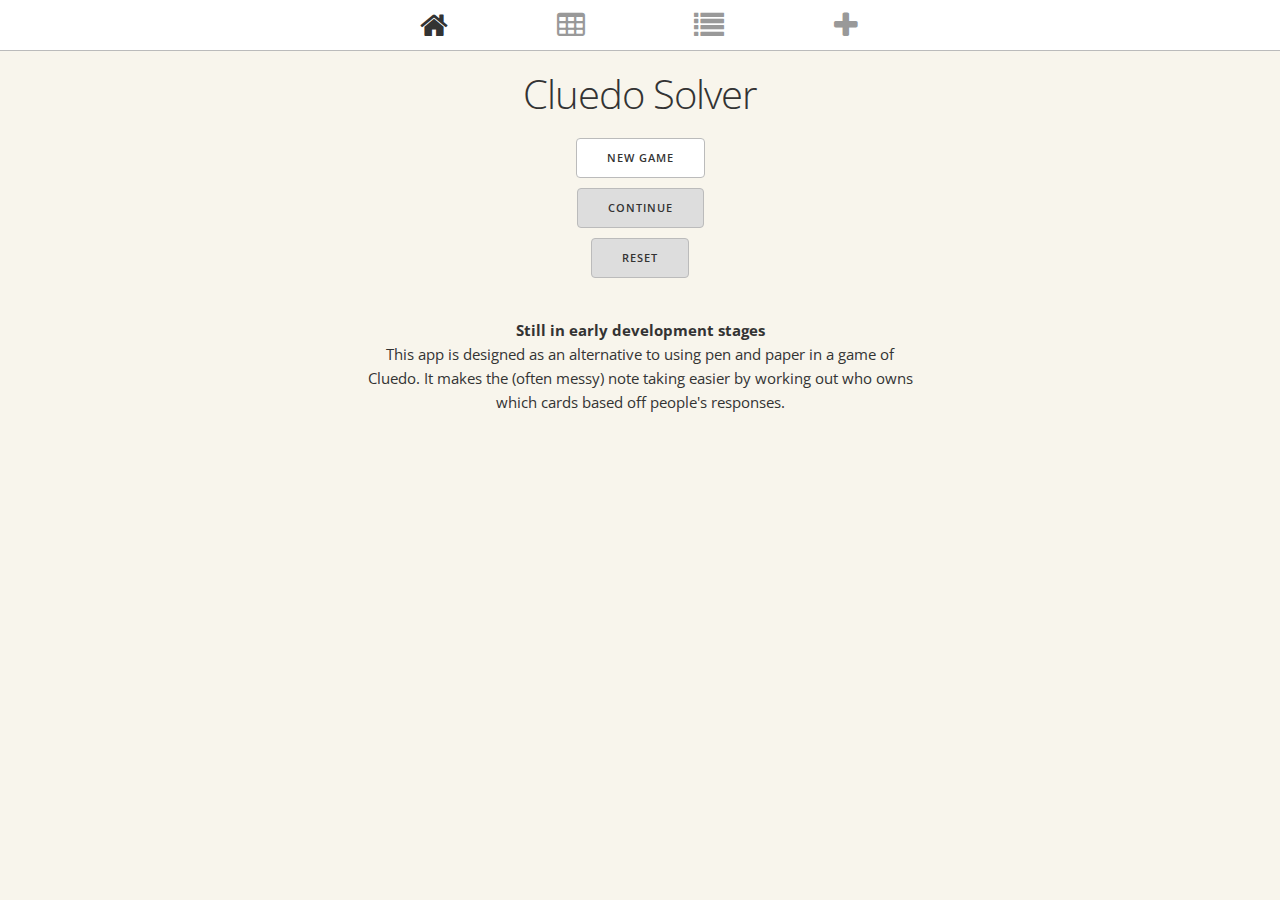
<file: index.html>
<!DOCTYPE html>
<html ng-app="app">
  <head>
    <title>Cluedo Solver</title>
    <meta name="author" content="Paul Bond">
    <meta name="description" content="Online app to replace the paper score card in Cluedo/Clue">
    <meta name="viewport" content="width=device-width, initial-scale=1, user-scalable=no">
    
    <meta name="apple-mobile-web-app-capable" content="yes">
    <meta name="apple-mobile-web-app-title" content="Cluedo Solver">
    <meta name="application-name" content="Cluedo Solver">
    <meta name="msapplication-TileColor" content="#da532c">
    <meta name="msapplication-TileImage" content="icons/mstile-144x144.png">
    <meta name="msapplication-config" content="icons/browserconfig.xml">
    
    <!--Icons-->
    <link rel="apple-touch-icon" sizes="57x57" href="icons/apple-touch-icon-57x57.png">
    <link rel="apple-touch-icon" sizes="60x60" href="icons/apple-touch-icon-60x60.png">
    <link rel="apple-touch-icon" sizes="72x72" href="icons/apple-touch-icon-72x72.png">
    <link rel="apple-touch-icon" sizes="76x76" href="icons/apple-touch-icon-76x76.png">
    <link rel="apple-touch-icon" sizes="114x114" href="icons/apple-touch-icon-114x114.png">
    <link rel="apple-touch-icon" sizes="120x120" href="icons/apple-touch-icon-120x120.png">
    <link rel="apple-touch-icon" sizes="144x144" href="icons/apple-touch-icon-144x144.png">
    <link rel="apple-touch-icon" sizes="152x152" href="icons/apple-touch-icon-152x152.png">
    <link rel="apple-touch-icon" sizes="180x180" href="icons/apple-touch-icon-180x180.png">
    <link rel="icon" type="image/png" href="icons/favicon-32x32.png" sizes="32x32">
    <link rel="icon" type="image/png" href="icons/favicon-194x194.png" sizes="194x194">
    <link rel="icon" type="image/png" href="icons/favicon-96x96.png" sizes="96x96">
    <link rel="icon" type="image/png" href="icons/android-chrome-192x192.png" sizes="192x192">
    <link rel="icon" type="image/png" href="icons/favicon-16x16.png" sizes="16x16">
    <link rel="manifest" href="icons/manifest.json">
    <link rel="mask-icon" href="icons/safari-pinned-tab.svg" color="#000000">
    <link rel="shortcut icon" href="icons/favicon.ico">
    
    <link rel="stylesheet" href="https://maxcdn.bootstrapcdn.com/font-awesome/4.5.0/css/font-awesome.min.css">
    <link rel="stylesheet" href="https://fonts.googleapis.com/css?family=Open+Sans">
    <link rel="stylesheet" href="css/normalize.css">
    <link rel="stylesheet" href="css/app.css">
  </head>
  <body>
    <cs-nav></cs-nav>
    <div class="container">
      <ng-view></ng-view>
    </div>
    <script src="lib/angular.1.4.6.min.js"></script>
    <script src="lib/angular-route.1.4.6.min.js"></script>
    <script src="lib/ngStorage.min.js"></script>
    <script src="app.js"></script>
    <script src="controllers/add_turn.js"></script>
    <script src="controllers/home.js"></script>
    <script src="controllers/overview.js"></script>
    <script src="controllers/setup.js"></script>
    <script src="controllers/turns.js"></script>
    <script src="services/data.js"></script>
    <script src="services/logic.js"></script>
    <script src="services/store.js"></script>
    <script src="services/utils.js"></script>
    <script src="directives/cs_nav.js"></script>
    <script src="directives/a_disabled.js"></script>
  </body>
</html>
</file>
<file: css/app.css>
/*
* Based off Skeleton V2.0.4
* Copyright 2016, Paul Bond
* Free to use under the MIT license.
* http://www.opensource.org/licenses/mit-license.php
*/

/* Base Styles
–––––––––––––––––––––––––––––––––––––––––––––––––– */
html {
  font-size: 62.5%; }
body {
  font-size: 1.5em;
  line-height: 1.6;
  font-weight: 400;
  font-family: 'Open Sans', sans-serif;
  color: #333;
  text-align: center;
  padding-top: 70px; 
  padding-bottom: 20px; 
  background-color: #f8f5ec; }


/* Typography
–––––––––––––––––––––––––––––––––––––––––––––––––– */
h1, h2, h3, h4, h5, h6 {
  margin-top: 0;
  margin-bottom: 2rem;
  font-weight: 200; }
h1 { font-size: 4.0rem; line-height: 1.2;  letter-spacing: -.1rem;}
h2 { font-size: 3.6rem; line-height: 1.25; letter-spacing: -.1rem; }
h3 { font-size: 3.0rem; line-height: 1.3;  letter-spacing: -.1rem; }
h4 { font-size: 2.4rem; line-height: 1.35; letter-spacing: -.08rem; }
h5 { font-size: 1.8rem; line-height: 1.5;  letter-spacing: -.05rem; }
h6 { font-size: 1.5rem; line-height: 1.6;  letter-spacing: 0; }

p {
  margin-top: 0; }
p.text {
  text-align: left; }


/* Container
–––––––––––––––––––––––––––––––––––––––––––––––––– */
.container {
  position: relative;
  width: 100%;
  max-width: 550px;
  margin: 0 auto;
  padding: 0 20px;
  box-sizing: border-box; }

@media (min-width: 400px) {
  .container {
    width: 85%;
    padding: 0; }
}

@media (min-width: 550px) {
  .container {
    width: 80%; }
}


/* Nav
–––––––––––––––––––––––––––––––––––––––––––––––––– */
nav {
  position: fixed;
  top: 0;
  left: 0;
  border-bottom: 1px solid #bbb;
  width: 100%;
  height: 5rem;
  background-color: #fff;
  z-index: 1; }
.nav-icon {
  float: left;
  width: 25%;
  line-height: 5rem;
  font-size: 3rem;
  color: #333; }
.nav-icon.disabled {
  color: #999; }

/* Buttons
–––––––––––––––––––––––––––––––––––––––––––––––––– */
.btn {
  display: block;
  padding: 0 30px;
  text-align: center;
  font-size: 1.1rem;
  font-weight: 600;
  line-height: 3.8rem;
  letter-spacing: .1rem;
  text-transform: uppercase;
  text-decoration: none;
  white-space: nowrap;
  background-color: #fff;
  border-radius: 4px;
  border: 1px solid #bbb;
  box-sizing: border-box; 
  margin: 0 auto; }
.btn:hover,
.btn:focus {
  border-color: #888;
  outline: 0; }
.btn[disabled] {
    background:#ddd;
    border-color: #bbb; }

/* Forms
–––––––––––––––––––––––––––––––––––––––––––––––––– */
input[type="text"],
select,
.check-group > label {
  height: 38px;
  padding: 6px 10px; /* The 6px vertically centers text on FF, ignored by Webkit */
  background-color: #fff;
  border: 1px solid #D1D1D1;
  border-radius: 4px;
  box-shadow: none;
  box-sizing: border-box; 
  max-width: 100%; }
/* Removes awkward default styles on some inputs for iOS */
input[type="text"] {
  -webkit-appearance: none;
     -moz-appearance: none;
          appearance: none; }
input[type="text"]:focus,
select:focus {
  border: 1px solid #33C3F0;
  outline: 0; }
input[type="text"][disabled] {
  background-color: #ddd; }
input[type="text"].ng-invalid.ng-valid-required {
  border: 1px solid #f00; }

label {
  display: block;
  margin-bottom: .5rem;
  font-weight: 600; }

input[type="checkbox"],
input[type="radio"] {
  display: inline; }
label > .label-body,
.check-group > label {
  display: inline-block;
  margin-left: .5rem;
  font-weight: normal; }
label.radio-label {
  display: inline;
  padding: 5px; }

fieldset > legend {
  font-weight: 600;
  text-align: left; }

p.help-text {
  color: #888; }
p.error {
  margin-top: -1rem;
  color: #f00; }


/* Tables
–––––––––––––––––––––––––––––––––––––––––––––––––– */
table {
  width: 100%; }
th,
td {
  border: 1px solid #bbb; }
th {
  background-color: #ddd; }
td {
  background-color: #fff; }
tbody.owned td {
  background-color: #eee; }
tbody.owned td[colspan] {
  text-decoration: line-through; }
tbody.answer td {
  background-color: #dfd; }
tbody.answer td[colspan] {
  font-weight: 600; }


/* Spacing
–––––––––––––––––––––––––––––––––––––––––––––––––– */
.btn,
.check-group,
fieldset > legend {
  margin-bottom: 1rem; }
input,
select,
P {
  margin-bottom: 1.5rem; }
table,
fieldset {
  margin-bottom: 2.5rem; }


/* Clearing
–––––––––––––––––––––––––––––––––––––––––––––––––– */
.container:after,
.row:after {
  content: "";
  display: table;
  clear: both; }


/* AngularJS
–––––––––––––––––––––––––––––––––––––––––––––––––– */
[ng-cloak] {
  display: none; }


/* home.html
–––––––––––––––––––––––––––––––––––––––––––––––––– */

.home-btns {
  margin-bottom: 4rem; }

/* turns.html
–––––––––––––––––––––––––––––––––––––––––––––––––– */

.turn {
  border: 1px solid #bbb;
  margin-bottom: 20px; }

.turn h3 {
  font-size: 2rem;
  margin: 0;
  background-color: #bbb;
  padding: 0.2rem; }

.turn .detail {
  padding-top: 15px; }
</file>
